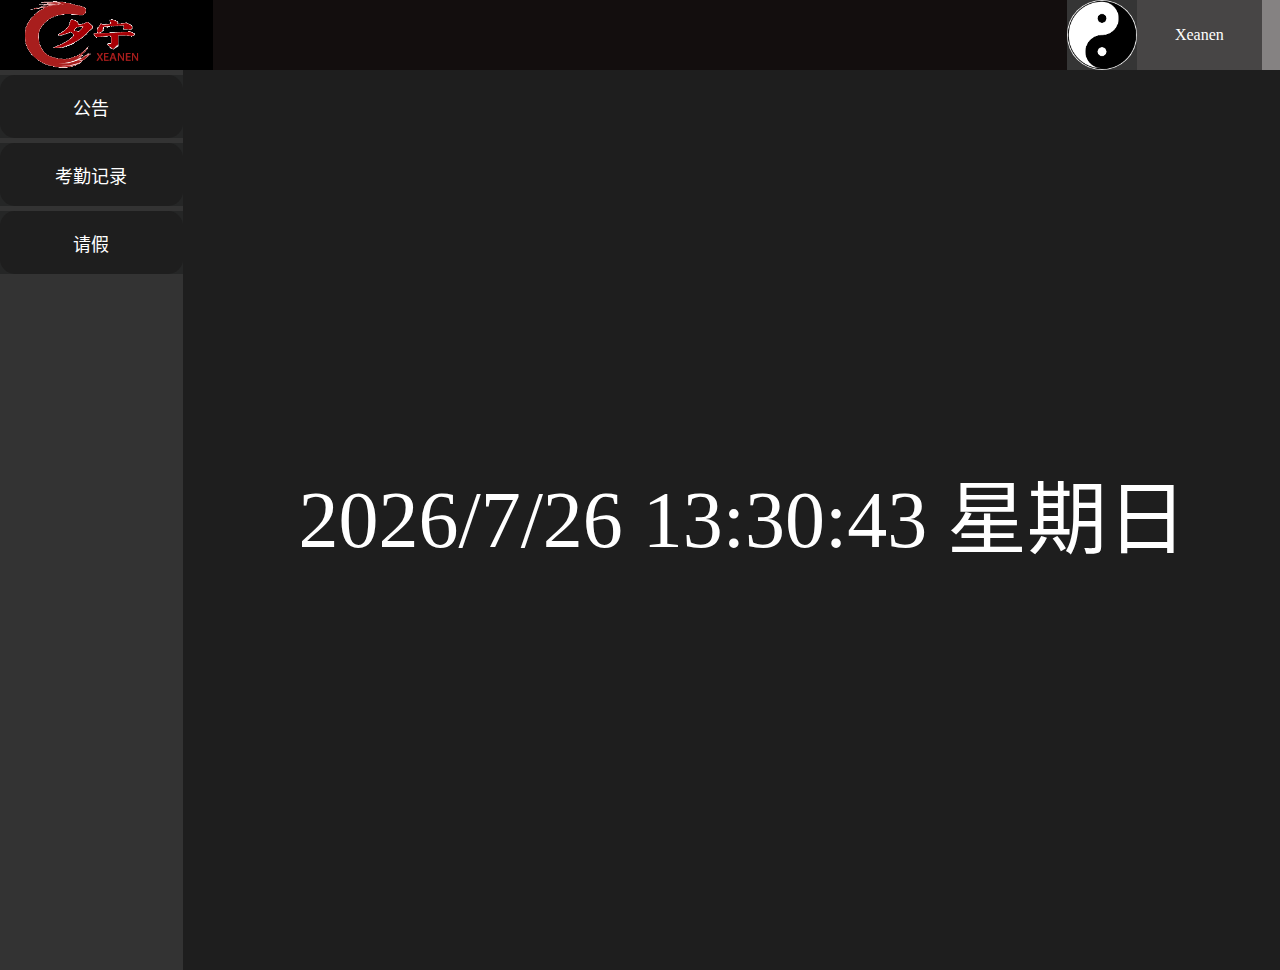
<file: index.html>
<!DOCTYPE html>
<html lang="zh-CN">
<head>
    <meta charset="UTF-8">
    <meta http-equiv="X-UA-Compatible" content="IE=edge">
    <meta name="viewport" content="width=device-width, initial-scale=1.0">
    <link rel="stylesheet" type="text/css" href="/index/style.css">
    <link rel="shortcut icon" type="image/x-icon" href="/images/logo2.gif">
    <link rel="stylesheet" href="https://cdn.staticfile.org/font-awesome/4.7.0/css/font-awesome.css">
    <script src="/index/script.js"></script>
    <title>home</title>
</head>
<body style="overflow:hidden">
    <div style="width: 100%;height: 70px;background-color: rgb(19, 14, 14);" class="flex">
        <div style="flex:1;height: 70px;background-color: rgb(0, 0, 0);">
            <img src="/images/logo.png" width="60%" height="70px" style="margin-left:10% ;">
        </div>
        <div style="flex:4;height: 70px;"></div>
        <div style="flex:1;height: 70px;background-color: rgb(53, 53, 53);" class="flex">
           <div style="height: 70px;width: 70px;">
               <img src="[data-uri]" width="70" height="70" style="border-radius: 50%;">
           </div>
           <div style="flex:1;height: 70px;background-color: blue;" class="flex">
               <div style="flex:7;background-color: rgb(71, 69, 69);height: 70px;" class="column">
                   <div style="margin: auto;text-align: center;overflow: auto;color: white;">Xeanen</div>
               </div>
               <div style="flex:1;height: 70px;background-color: rgb(133, 130, 130);" class="column">
                   <button class="dropdown fa fa-angle-down" style="text-align: center;margin: auto;font-size: 29px;background-color: rgb(133, 130, 130);border: 0px;cursor: pointer;">
                        <div class="dropdown-content dingwei" style="border-radius: 10px;">
                            <div style="height: 100%;width: 100%;" class="column">
                                <div style="flex:0.5;width: 100%;"></div>
                                <div style="flex:1;width: 100%;" class="yyan">
                                    <font style="color: white;font-size: large;">设置</font>
                                </div>
                                <div style="flex:1;width: 100%;margin-top: 5px;"class="yyan">
                                     <font style="color: white;font-size: large;">下班</font>
                                </div>
                                <div style="flex:1;width: 100%;margin-top: 5px;"class="yyan" onclick="logout()">
                                    <font style="color: white;font-size: large;">退出</font>
                                </div>
                                <div style="flex:5.8;width: 100%;"></div>
                            </div>
                        </div>
                   </button>
               </div>
           </div>
        </div>
    </div>
    <div class="flex">
        <div style="background-color:rgb(51,51 ,51);height: 100vh;" class="flex1">
            <a href="/announcement/index.html" style="color: white;text-decoration: none">
                <div style="width: 100%;background-color: rgb(37,38 ,38);height: 7%;margin-top: 5px;">
                    <button type="button" style="width: 100%;height: 100%;border-radius: 15px;cursor: pointer;background-color: rgb(30,30,30);border: 0px;color: white;font-size: large;" class="yyan">
                        公告
                    </button>
                </div>
            </a>
            <a href="/kaoqinjilu/index.html" style="color: white;text-decoration: none">
                <div style="width: 100%;background-color: rgb(37,38 ,38);height: 7%;margin-top: 5px;">
                    <button type="button" style="width: 100%;height: 100%;border-radius: 15px;cursor: pointer;background-color: rgb(30,30,30);border: 0px;color: white;font-size: large;" class="yyan">
                        考勤记录
                    </button>
                </div>
            </a>
            <a href="/qingjia/index.html" style="color: white;text-decoration: none">
                <div style="width: 100%;background-color: rgb(37,38 ,38);height: 7%;margin-top: 5px;">
                    <button type="button" style="width: 100%;height: 100%;border-radius: 15px;cursor: pointer;background-color: rgb(30,30,30);border: 0px;color: white;font-size: large;" class="yyan">
                        请假
                    </button>
                </div>
            </a>
        </div>
        <div class="flex6"style="height:100vh;overflow:auto;background-color:rgb(30,30,30);display: flex;align-items:center;">
            <div style="margin: auto;">
                <div class="date" id="date">
                </div>
            </div>
        </div>
    </div>
</body>
</html>
</file>
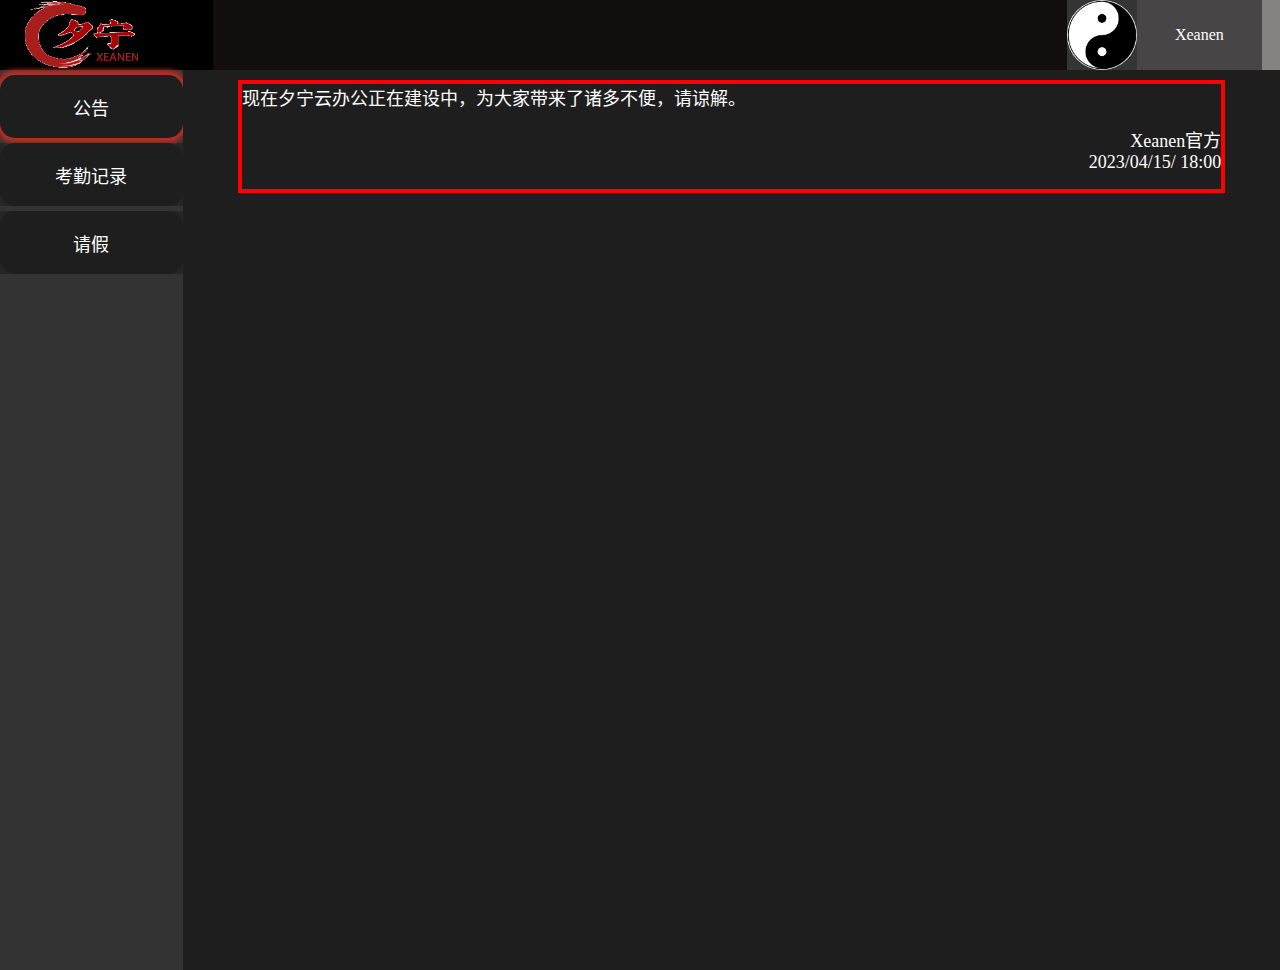
<file: announcement/index.html>
<!DOCTYPE html>
<html lang="zh-CN">
<head>
    <meta charset="UTF-8">
    <meta http-equiv="X-UA-Compatible" content="IE=edge">
    <meta name="viewport" content="width=device-width, initial-scale=1.0">
    <link rel="stylesheet" type="text/css" href="/announcement/style.css">
    <link rel="shortcut icon" type="image/x-icon" href="/images/logo2.gif">
    <link rel="stylesheet" href="https://cdn.staticfile.org/font-awesome/4.7.0/css/font-awesome.css">
    <title>公告</title>
    <script src="/announcement/script.js"></script>
</head>
<body style="overflow:hidden">
    <div style="width: 100%;height: 70px;background-color: rgb(19, 14, 14);" class="flex">
        <div style="flex:1;height: 70px;background-color: rgb(0, 0, 0);">
            <a href="/index.html">
                <img src="/images/logo.png" width="60%" height="70px" style="margin-left:10% ;">
            </a>
        </div>
        <div style="flex:4;height: 70px;"></div>
        <div style="flex:1;height: 70px;background-color: rgb(53, 53, 53);" class="flex">
           <div style="height: 70px;width: 70px;">
               <img src="[data-uri]" width="70" height="70" style="border-radius: 50%;">
           </div>
           <div style="flex:1;height: 70px;background-color: blue;" class="flex">
               <div style="flex:7;background-color: rgb(71, 69, 69);height: 70px;" class="column">
                   <div style="margin: auto;text-align: center;overflow: auto;color: white;">Xeanen</div>
               </div>
               <div style="flex:1;height: 70px;background-color: rgb(133, 130, 130);" class="column">
                   <button class="dropdown fa fa-angle-down" style="text-align: center;margin: auto;font-size: 29px;background-color: rgb(133, 130, 130);border: 0px;cursor: pointer;">
                        <div class="dropdown-content dingwei" style="border-radius: 10px;">
                            <div style="height: 100%;width: 100%;" class="column">
                                <div style="flex:0.5;width: 100%;">
                                     <font style="color: white;font-size: large;"></font>
                                </div>
                                <div style="flex:1;width: 100%;" class="yyan">
                                    <font style="color: white;font-size: large;">设置</font>
                                </div>
                                <div style="flex:1;width: 100%;margin-top: 5px;"class="yyan">
                                     <font style="color: white;font-size: large;">下班</font>
                                </div>
                                <div style="flex:1;width: 100%;margin-top: 5px;"class="yyan" onclick="logout()">
                                    <font style="color: white;font-size: large;">退出</font>
                               </div>
                                <div style="flex:5.8;width: 100%;">
                                    <font style="color: white;font-size: large;"></font>
                               </div>
                            </div>
                        </div>
                   </button>
               </div>
           </div>
        </div>
    </div>
    <div class="flex">
        <div style="background-color:rgb(51,51 ,51);height: 100vh;" class="flex1">
            <a style="color: white;text-decoration: none">
                <div style="width: 100%;background-color: rgb(37,38 ,38);height: 7%;margin-top: 5px;">
                    <button type="button" style="width: 100%;height: 100%;border-radius: 15px;cursor: pointer;background-color: rgb(30,30,30);border: 0px;" class="yybn">
                        <font style="color: white;font-size: large;">
                            公告
                        </font>
                    </button>
                </div>
            </a>
            <a href="/kaoqinjilu/index.html" style="color: white;text-decoration: none">
                <div style="width: 100%;background-color: rgb(37,38 ,38);height: 7%;margin-top: 5px;">
                    <button type="button" style="width: 100%;height: 100%;border-radius: 15px;cursor: pointer;background-color: rgb(30,30,30);border: 0px;color: white;font-size: large;" class="yyan">
                        考勤记录
                    </button>
                </div>
            </a>
            <a href="/qingjia/index.html" style="color: white;text-decoration: none">
                <div style="width: 100%;background-color: rgb(37,38 ,38);height: 7%;margin-top: 5px;">
                    <button type="button" style="width: 100%;height: 100%;border-radius: 15px;cursor: pointer;background-color: rgb(30,30,30);border: 0px;color: white;font-size: large;" class="yyan">
                        请假
                    </button>
                </div>
            </a>
        </div>
        <div class="flex6"style="height:100vh;overflow:auto;background-color:rgb(30,30,30);overflow: auto;">
            <div style="width: 90%;margin: auto;max-height:300px;padding: 10px;">
                <div style="border: 4px solid red;max-height: 100%;overflow: auto;color:white;">
                    <font style="font-size: large;">
                        现在夕宁云办公正在建设中，为大家带来了诸多不便，请谅解。
                    </font>
                    <p style="width: 100%;text-align: end;">
                        <font style="font-size: large;">
                            Xeanen官方<br>2023/04/15/ 18:00
                        </font>
                    </p>
                </div>
            </div>
            <div style="width: 100%;height: 75px;"></div>
        </div>
    </div>
</body>
</html>
</file>
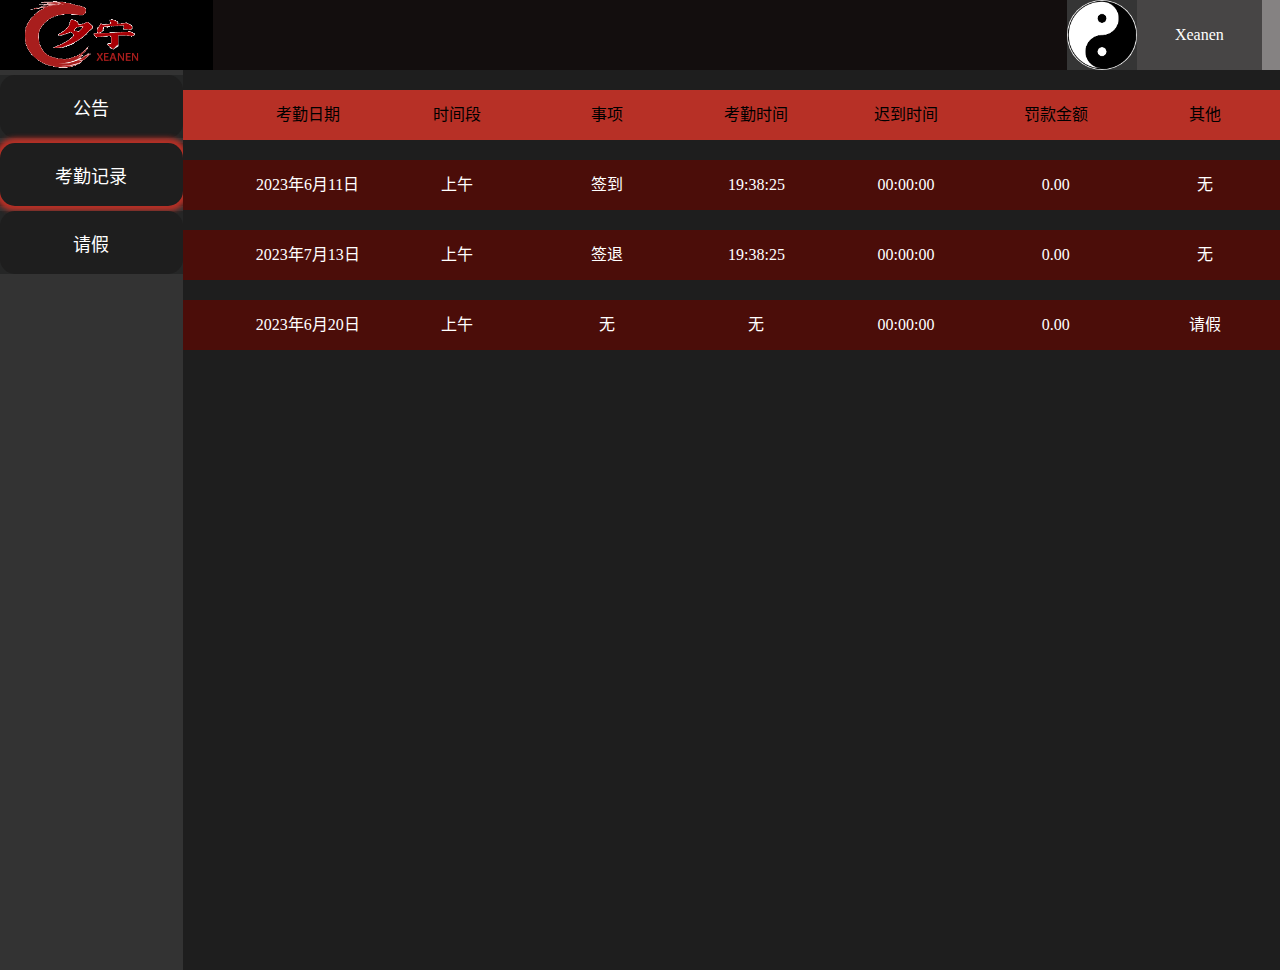
<file: kaoqinjilu/index.html>
<!DOCTYPE html>
<html lang="zh-CN">
<head>
    <meta charset="UTF-8">
    <meta http-equiv="X-UA-Compatible" content="IE=edge">
    <meta name="viewport" content="width=device-width, initial-scale=1.0">
    <link rel="stylesheet" type="text/css" href="/kaoqinjilu/style.css">
    <link rel="shortcut icon" type="image/x-icon" href="/images/logo2.gif">
    <link rel="stylesheet" href="https://cdn.staticfile.org/font-awesome/4.7.0/css/font-awesome.css">
    <script src="/kaoqinjilu/script.js"></script>
    <title>考勤记录</title>
</head>
<body style="overflow:hidden">
    <div style="width: 100%;height: 70px;background-color: rgb(19, 14, 14);" class="flex">
        <div style="flex:1;height: 70px;background-color: rgb(0, 0, 0);">
            <a href="/index.html">    
                <img src="/images/logo.png" width="60%" height="70px" style="margin-left:10% ;">
            </a>
        </div>
        <div style="flex:4;height: 70px;"></div>
        <div style="flex:1;height: 70px;background-color: rgb(53, 53, 53);" class="flex">
           <div style="height: 70px;width: 70px;">
               <img src="[data-uri]" width="70" height="70" style="border-radius: 50%;">
           </div>
           <div style="flex:1;height: 70px;background-color: blue;" class="flex">
               <div style="flex:7;background-color: rgb(71, 69, 69);height: 70px;" class="column">
                   <div style="margin: auto;text-align: center;overflow: auto;color: white;">Xeanen</div>
               </div>
               <div style="flex:1;height: 70px;background-color: rgb(133, 130, 130);" class="column">
                   <button class="dropdown fa fa-angle-down" style="text-align: center;margin: auto;font-size: 29px;background-color: rgb(133, 130, 130);border: 0px;cursor: pointer;">
                        <div class="dropdown-content dingwei" style="border-radius: 10px;">
                            <div style="height: 100%;width: 100%;" class="column">
                                <div style="flex:0.5;width: 100%;"></div>
                                <div style="flex:1;width: 100%;" class="yyan">
                                    <font style="color: white;font-size: large;">设置</font>
                                </div>
                                <div style="flex:1;width: 100%;margin-top: 5px;"class="yyan">
                                     <font style="color: white;font-size: large;">下班</font>
                                </div>
                                <div style="flex:1;width: 100%;margin-top: 5px;"class="yyan" onclick="logout()">
                                    <font style="color: white;font-size: large;">退出</font>
                                </div>
                                <div style="flex:5.8;width: 100%;"></div>
                            </div>
                        </div>
                   </button>
               </div>
           </div>
        </div>
    </div>
    <div class="flex">
        <div style="background-color:rgb(51,51 ,51);height: 100vh;" class="flex1">
            <a href="/announcement/index.html" style="color: white;text-decoration: none">
                <div style="width: 100%;background-color: rgb(37,38 ,38);height: 7%;margin-top: 5px;">
                    <button type="button" style="width: 100%;height: 100%;border-radius: 15px;cursor: pointer;background-color: rgb(30,30,30);border: 0px;color: white;font-size: large;" class="yyan">
                        公告
                    </button>
                </div>
            </a>
            <a style="color: white;text-decoration: none">
                <div style="width: 100%;background-color: rgb(37,38 ,38);height: 7%;margin-top: 5px;">
                    <button type="button" style="width: 100%;height: 100%;border-radius: 15px;cursor: pointer;background-color: rgb(30,30,30);border: 0px;color: white;font-size: large;" class="yybn">
                        考勤记录
                    </button>
                </div>
            </a>
            <a href="/qingjia/index.html" style="color: white;text-decoration: none">
                <div style="width: 100%;background-color: rgb(37,38 ,38);height: 7%;margin-top: 5px;">
                    <button type="button" style="width: 100%;height: 100%;border-radius: 15px;cursor: pointer;background-color: rgb(30,30,30);border: 0px;color: white;font-size: large;" class="yyan">
                        请假
                    </button>
                </div>
            </a>
        </div>
        <div class="flex6"style="height:100vh;overflow:auto;background-color:rgb(30,30,30);">
            <div style="width: 100%;height: 50px;background-color: rgb(183, 48, 38);margin-top: 20px;" class="flex">
                <div style="width: 50px;;height:100%;"></div>
                <div style="flex:2;height:100%;text-align: center;line-height: 50px;">考勤日期</div>
                <div style="flex:2;height:100%;text-align: center;line-height: 50px;">时间段</div>
                <div style="flex:2;height:100%;text-align: center;line-height: 50px;">事项</div>
                <div style="flex:2;height:100%;text-align: center;line-height: 50px;">考勤时间</div>
                <div style="flex:2;height:100%;text-align: center;line-height: 50px;">迟到时间</div>
                <div style="flex:2;height:100%;text-align: center;line-height: 50px;">罚款金额</div>
                <div style="flex:2;height:100%;text-align: center;line-height: 50px;">其他</div>
            </div>
            <div style="width: 100%;height: 50px;background-color: rgb(75, 13, 9);margin-top: 20px;" class="flex">
                <div style="width: 50px;;height:100%;"></div>
                <div style="flex:2;height:100%;text-align: center;line-height: 50px;color: white;">2023年6月11日</div>
                <div style="flex:2;height:100%;text-align: center;line-height: 50px;color: white;">上午</div>
                <div style="flex:2;height:100%;text-align: center;line-height: 50px;color: white;">签到</div>
                <div style="flex:2;height:100%;text-align: center;line-height: 50px;color: white;">19:38:25</div>
                <div style="flex:2;height:100%;text-align: center;line-height: 50px;color: white;">00:00:00</div>
                <div style="flex:2;height:100%;text-align: center;line-height: 50px;color: white;">0.00</div>
                <div style="flex:2;height:100%;text-align: center;line-height: 50px;color: white;">无</div>
            </div>
            <div style="width: 100%;height: 50px;background-color: rgb(75, 13, 9);margin-top: 20px;" class="flex">
                <div style="width: 50px;;height:100%;"></div>
                <div style="flex:2;height:100%;text-align: center;line-height: 50px;color: white;">2023年7月13日</div>
                <div style="flex:2;height:100%;text-align: center;line-height: 50px;color: white;">上午</div>
                <div style="flex:2;height:100%;text-align: center;line-height: 50px;color: white;">签退</div>
                <div style="flex:2;height:100%;text-align: center;line-height: 50px;color: white;">19:38:25</div>
                <div style="flex:2;height:100%;text-align: center;line-height: 50px;color: white;">00:00:00</div>
                <div style="flex:2;height:100%;text-align: center;line-height: 50px;color: white;">0.00</div>
                <div style="flex:2;height:100%;text-align: center;line-height: 50px;color: white;">无</div>
            </div>            <div style="width: 100%;height: 50px;background-color: rgb(75, 13, 9);margin-top: 20px;" class="flex">
                <div style="width: 50px;;height:100%;"></div>
                <div style="flex:2;height:100%;text-align: center;line-height: 50px;color: white;">2023年6月20日</div>
                <div style="flex:2;height:100%;text-align: center;line-height: 50px;color: white;">上午</div>
                <div style="flex:2;height:100%;text-align: center;line-height: 50px;color: white;">无</div>
                <div style="flex:2;height:100%;text-align: center;line-height: 50px;color: white;">无</div>
                <div style="flex:2;height:100%;text-align: center;line-height: 50px;color: white;">00:00:00</div>
                <div style="flex:2;height:100%;text-align: center;line-height: 50px;color: white;">0.00</div>
                <div style="flex:2;height:100%;text-align: center;line-height: 50px;color: white;">请假</div>
            </div>
        </div>
    </div>
</body>
</html>
</file>
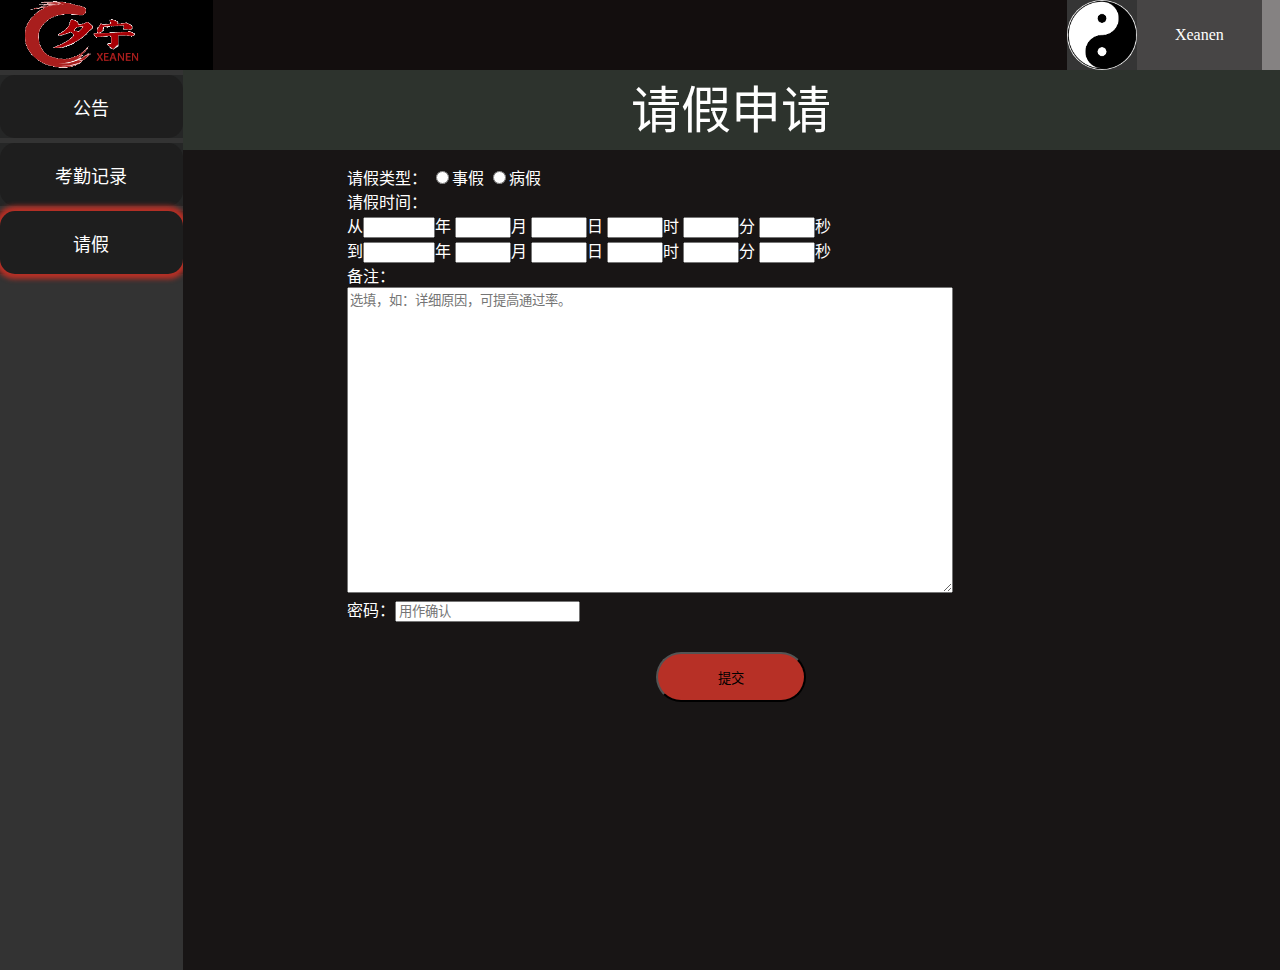
<file: qingjia/index.html>
<!DOCTYPE html>
<html lang="zh-CN">
<head>
    <meta charset="UTF-8">
    <meta http-equiv="X-UA-Compatible" content="IE=edge">
    <meta name="viewport" content="width=device-width, initial-scale=1.0">
    <link rel="stylesheet" type="text/css" href="/qingjia/style.css">
    <link rel="shortcut icon" type="image/x-icon" href="/images/logo2.gif">
    <link rel="stylesheet" href="https://cdn.staticfile.org/font-awesome/4.7.0/css/font-awesome.css">
    <script src="/qingjia/script.js"></script>
    <title>请假</title>
</head>
<body style="overflow:hidden">
    <div style="width: 100%;height: 70px;background-color: rgb(19, 14, 14);" class="flex">
        <div style="flex:1;height: 70px;background-color: rgb(0, 0, 0);">
            <img src="/images/logo.png" width="60%" height="70px" style="margin-left:10% ;">
        </div>
        <div style="flex:4;height: 70px;"></div>
        <div style="flex:1;height: 70px;background-color: rgb(53, 53, 53);" class="flex">
           <div style="height: 70px;width: 70px;">
               <img src="[data-uri]" width="70" height="70" style="border-radius: 50%;">
           </div>
           <div style="flex:1;height: 70px;background-color: blue;" class="flex">
               <div style="flex:7;background-color: rgb(71, 69, 69);height: 70px;" class="column">
                   <div style="margin: auto;text-align: center;overflow: auto;color: white;">Xeanen</div>
               </div>
               <div style="flex:1;height: 70px;background-color: rgb(133, 130, 130);" class="column">
                   <button class="dropdown fa fa-angle-down" style="text-align: center;margin: auto;font-size: 29px;background-color: rgb(133, 130, 130);border: 0px;cursor: pointer;">
                        <div class="dropdown-content dingwei" style="border-radius: 10px;">
                            <div style="height: 100%;width: 100%;" class="column">
                                <div style="flex:0.5;width: 100%;"></div>
                                <div style="flex:1;width: 100%;" class="yyan">
                                    <font style="color: white;font-size: large;">设置</font>
                                </div>
                                <div style="flex:1;width: 100%;margin-top: 5px;"class="yyan">
                                     <font style="color: white;font-size: large;">下班</font>
                                </div>
                                <div style="flex:1;width: 100%;margin-top: 5px;"class="yyan" onclick="logout()">
                                    <font style="color: white;font-size: large;">退出</font>
                                </div>
                                <div style="flex:5.8;width: 100%;"></div>
                            </div>
                        </div>
                   </button>
               </div>
           </div>
        </div>
    </div>
    <div class="flex">
        <div style="background-color:rgb(51,51 ,51);height: 100vh;" class="flex1">
            <a href="/announcement/index.html" style="color: white;text-decoration: none">
                <div style="width: 100%;background-color: rgb(37,38 ,38);height: 7%;margin-top: 5px;">
                    <button type="button" style="width: 100%;height: 100%;border-radius: 15px;cursor: pointer;background-color: rgb(30,30,30);border: 0px;color: white;font-size: large;" class="yyan">
                        公告
                    </button>
                </div>
            </a>
            <a href="/kaoqinjilu/index.html" style="color: white;text-decoration: none">
                <div style="width: 100%;background-color: rgb(37,38 ,38);height: 7%;margin-top: 5px;">
                    <button type="button" style="width: 100%;height: 100%;border-radius: 15px;cursor: pointer;background-color: rgb(30,30,30);border: 0px;color: white;font-size: large;" class="yyan">
                        考勤记录
                    </button>
                </div>
            </a>
            <a href="/qingjia/index.html" style="color: white;text-decoration: none">
                <div style="width: 100%;background-color: rgb(37,38 ,38);height: 7%;margin-top: 5px;">
                    <button type="button" style="width: 100%;height: 100%;border-radius: 15px;cursor: pointer;background-color: rgb(30,30,30);border: 0px;color: white;font-size: large;" class="yybn">
                        请假
                    </button>
                </div>
            </a>
        </div>
        <div class="flex6"style="height:100vh;overflow:auto;background-color: rgb(30,30,30);overflow: hidden;">
                <div style="width: 100%;height: 80px;background-color: rgb(45, 51, 45);color:white;font-size: 50px;text-align: center;">请假申请</div>
                <form style="width: 100%;height: 100%;background-color: rgb(24, 21, 21);color: white;" action="/qingjia/script.php" target="_self" method="post" autocomplete="on">
                    <div style="width: 100%;height: 100%;padding-top: 15px;">
                        <div style="margin-left: 15%;">
                            请假类型：
                            <input type="radio" name="sex" value="male">事假
                            <input type="radio" name="sex" value="female">病假
                            <br>请假时间：<br>
                            从<input type="number" min="2010" max="2999">年
                            <input type="number" min="1" max="12">月
                            <input type="number" min="1" max="31">日
                            <input type="number" min="0" max="23">时
                            <input type="number" min="0" max="59">分
                            <input type="number" min="0" max="59">秒
                            <br>到<input type="number" min="2010" max="2999">年
                            <input type="number" min="1" max="12">月
                            <input type="number" min="1" max="31">日
                            <input type="number" min="0" max="23">时
                            <input type="number" min="0" max="59">分
                            <input type="number" min="0" max="59">秒<br>
                            备注：<br><textarea placeholder="选填，如：详细原因，可提高通过率。" style="width: 600px;height:300px;"></textarea><br>
                            密码：<input type="password" placeholder="用作确认">
                        </div>
                        <div style="text-align: center;"><input type="submit" value="提交" class="submit"></div>
                    </div>
                </form>
        </div>
    </div>
</body>
</html>
</file>
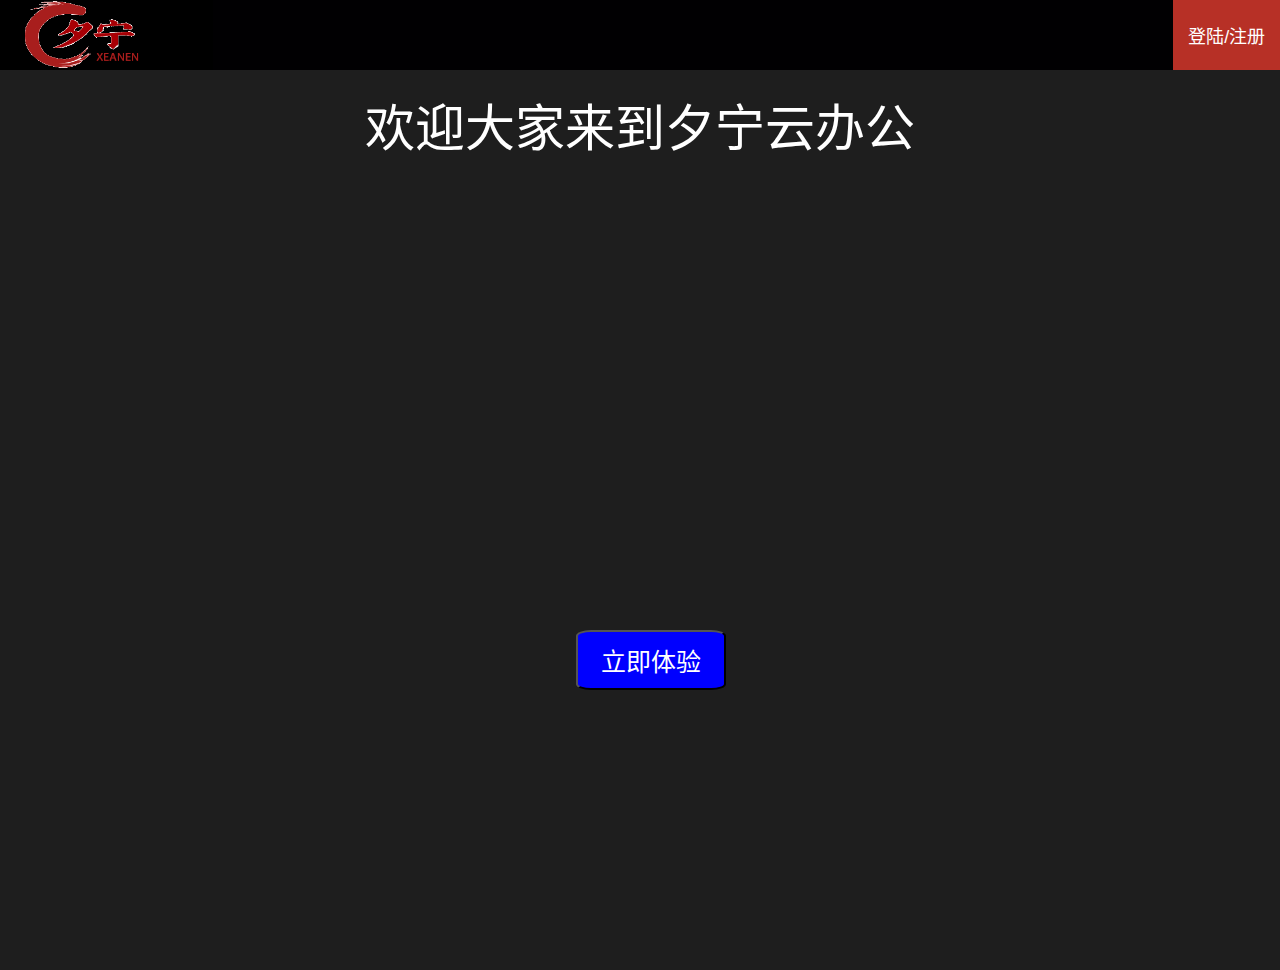
<file: welcome/index.html>
<!DOCTYPE html>
<html lang="zh-CN">
<head>
    <meta charset="UTF-8">
    <meta http-equiv="X-UA-Compatible" content="IE=edge">
    <meta name="viewport" content="width=device-width, initial-scale=1.0">
    <link rel="stylesheet" type="text/css" href="/welcome/style.css">
    <link rel="shortcut icon" type="image/x-icon" href="/images/logo2.gif">
    <link rel="stylesheet" href="https://cdn.staticfile.org/font-awesome/4.7.0/css/font-awesome.css">
    <script src="/welcome/script.js"></script>
    <title>欢迎</title>
</head>
<body style="overflow:hidden">
    <div style="width: 100%;height: 70px;background-color: rgb(1, 0, 2);" class="flex">
        <div style="flex:1;height: 70px;background-color: rgb(0, 0, 0);">
            <img src="/images/logo.png" width="60%" height="70px" style="margin-left:10% ;">
        </div>
        <div style="flex:4;height: 70px;"></div>
        <div style="flex:1;height: 70px;background-color: rgb(1,0,2);" class="flex">
            <div style="height: 70px;flex:1;"></div>
            <div style="height: 70px;flex:1;">
                <button style="color: white;border: 0px;background-color: rgb(183, 48, 38);cursor: pointer;font-size: large;text-align: center;width: 100%;height:100%;" onclick="login()">登陆/注册</button>
            </div>
        </div>
    </div>
    <div style="width: 100%;height: 100vh;background-color: rgb(30,30,30);">
        <div id="canvas-container"></div>

  <script src="https://threejs.org/build/three.js"></script>
  <script>
    var scene = new THREE.Scene();
    var textureLoader = new THREE.TextureLoader();
    var texture = textureLoader.load('/images/welcome.png');
    scene.background = texture;
    var camera = new THREE.PerspectiveCamera(75, window.innerWidth / window.innerHeight, 0.1, 1000);
    camera.position.z = 5;
    var renderer = new THREE.WebGLRenderer();
    renderer.setSize(window.innerWidth, window.innerHeight);
    document.getElementById("canvas-container").appendChild(renderer.domElement);
    var geometry = new THREE.SphereGeometry(1.8, 64, 64);
    var texture = new THREE.TextureLoader().load('/images/welcome.jpg');
    var material = new THREE.MeshPhongMaterial({ map: texture });
    var sphere = new THREE.Mesh(geometry, material);
    scene.add(sphere);
    sphere.position.set(0, 0, 0);
    var light = new THREE.PointLight("white", 2);
    light.position.set(0, 1, 5);
    light.distance = 10; 
    light.decay = 2; 
    scene.add(light);
    function animate() {
      requestAnimationFrame(animate);
      sphere.rotation.y -= -0.01;
      renderer.render(scene, camera);
    }
    animate();
    var target = new THREE.Vector3(10, -5, 10);
    sphere.lookAt(target); 
  </script>
        <div style="position: absolute;top:70px;text-align: center;width: 100%;">
            <br>
            <font style="font-size: 50px;color: white;" >欢迎大家来到夕宁云办公</font>
        </div>
        <div style="position: absolute;top:70%;left: 45%;">
            <a href="/login/index.html">
                <button style="background-color: blue;cursor: pointer;width: 150px;height: 60px;border-radius: 10%;">
                    <font style="font-size: 25px;color: white;" >立即体验</font>
                </button>
            </a>
        </div>
        </a>
    </div>
</body>
</html>
</file>
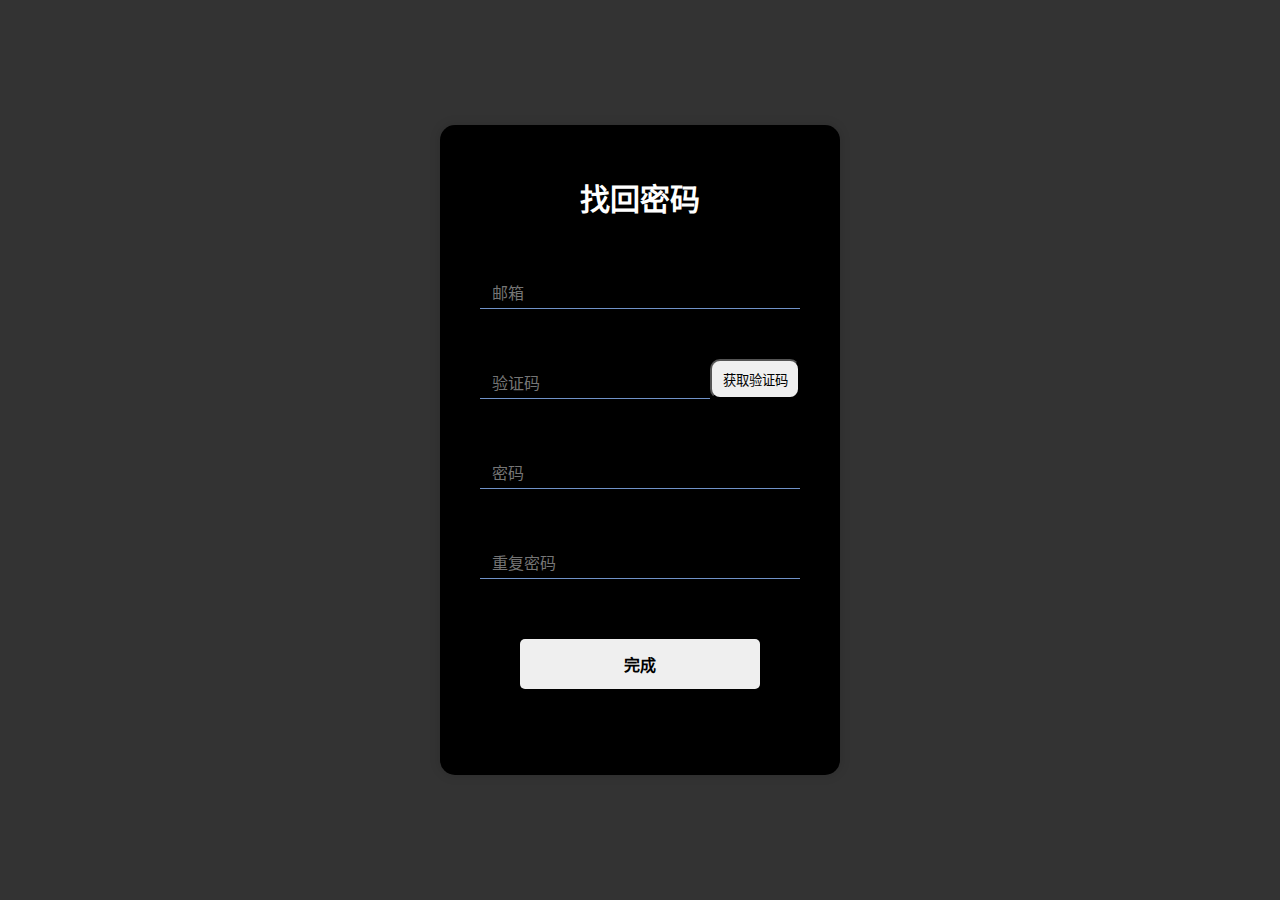
<file: login/zhaohuimima/index.html>
<html lang="zh-CN">
<head>
  <meta charset="UTF-8">
  <meta http-equiv="X-UA-Compatible" content="IE=edge">
  <meta name="viewport" content="width=device-width, initial-scale=1.0">
  <link rel="stylesheet" type="text/css" href="/login/zhaohuimima/style.css">
  <script src="/login/zhaohuimima/script.js"></script>
  <title>找回密码</title>
</head>
<body>
  <div class="box">
    <div class="right">
      <h4>找回密码</h4>
      <form action="/login/zhaohuimima/script.php" method="post">
        <input type="email" placeholder="邮箱" class="input" name="email">
        <div style="width:80%;" class="flex">
            <input type="text" placeholder="验证码" class="input" name="yanzhengma">
            <button style="height: 4rem;cursor: pointer;width: 100px;border-radius: 10px;margin-top: 5rem;" onclick="yanzhengma" type="button">获取验证码</button>
        </div>
        <input type="password" placeholder="密码" class="input" name="password">
        <input type="password" placeholder="重复密码" class="input" name="again">
        <input type="submit" value="完成" class="button">
      </form>
    </div>
  </div>
</body>
</html>
</file>
<file: index/style.css>
.flex{
    display: flex;
}
.flex1{
    flex:1
}
.flex6{
    flex:6
}
.column{
    display: flex;
    flex-direction: column;
}
.flex2{
    flex:2;
}
.yyan:hover{
    box-shadow: 0px 0px 5px 5px rgb(183, 48, 38);
}
body{
    margin: 0px;
}
.dingwei{
    position:fixed;
    top:40px;
    left: -65px;
}
.dropdown {
    position: relative;
  }
  
.dropdown-content {
    display: none;
    position: absolute;
    background-color: #525252;
    width: 90px;
    height: 300px;
    margin-top: 0px;
}
  
.dropdown:focus .dropdown-content {
    display: block;
    right: 0;
}

.date{
    width: 70rem;
    height: 100px;
    text-align: center;
    vertical-align:middle;
    line-height: 100px;
    font-size: 80px;
    color: white;
}
</file>
<file: announcement/style.css>
.flex{
    display: flex;
}
.flex1{
    flex:1
}
.flex6{
    flex:6
}
.column{
    display: flex;
    flex-direction: column;
}
.flex2{
    flex:2;
}
.yyan:hover{
    box-shadow: 0px 0px 5px 5px rgb(183, 48, 38);
}
.yybn{
    box-shadow: 0px 0px 5px 5px rgb(183, 48, 38);
}
body{
    margin: 0px;
}
.dingwei{
    position:fixed;
    top:40px;
    left: -65px;
}
.dropdown {
    position: relative;
  }
  
.dropdown-content {
    display: none;
    position: absolute;
    background-color: #525252;
    width: 90px;
    height: 300px;
    margin-top: 0px;
  }
  
  .dropdown:focus .dropdown-content {
    display: block;
    right: 0;
  }
</file>
<file: kaoqinjilu/style.css>
.flex{
    display: flex;
}
.flex1{
    flex:1
}
.flex6{
    flex:6
}
.column{
    display: flex;
    flex-direction: column;
}
.flex2{
    flex:2;
}
.yyan:hover{
    box-shadow: 0px 0px 5px 5px rgb(183, 48, 38);
}
.yybn{
    box-shadow: 0px 0px 5px 5px rgb(183, 48, 38);
}
body{
    margin: 0px;
}
.dingwei{
    position:fixed;
    top:40px;
    left: -65px;
}
.dropdown {
    position: relative;
  }
  
.dropdown-content {
    display: none;
    position: absolute;
    background-color: #525252;
    width: 90px;
    height: 300px;
    margin-top: 0px;
  }
  
  .dropdown:focus .dropdown-content {
    display: block;
    right: 0;
  }
</file>
<file: qingjia/style.css>
.flex{
    display: flex;
}
.flex1{
    flex:1
}
.flex6{
    flex:6
}
.column{
    display: flex;
    flex-direction: column;
}
.flex2{
    flex:2;
}
.yyan:hover{
    box-shadow: 0px 0px 5px 5px rgb(183, 48, 38);
}
.yybn{
    box-shadow: 0px 0px 5px 5px rgb(183, 48, 38);
}
body{
    margin: 0px;
}
.dingwei{
    position:fixed;
    top:40px;
    left: -65px;
}
.dropdown {
    position: relative;
  }
  
.dropdown-content {
    display: none;
    position: absolute;
    background-color: #525252;
    width: 90px;
    height: 300px;
    margin-top: 0px;
  }
  
  .dropdown:focus .dropdown-content {
    display: block;
    right: 0;
  }
.submit{
    width: 150px;
    height: 50px;
    border-radius: 50px;
    background-color: rgb(183, 48, 38);
    margin-top:30px;
}
</file>
<file: welcome/style.css>
.flex{
    display: flex;
}
.flex1{
    flex:1
}
.flex6{
    flex:6
}
.column{
    display: flex;
    flex-direction: column;
}
.flex2{
    flex:2;
}
.yyan:hover{
    box-shadow: 0px 0px 5px 5px rgb(183, 48, 38);
}
body{
    margin: 0px;
}
.dingwei{
    position:fixed;
    top:40px;
    left: -65px;
}
.dropdown {
    position: relative;
  }
  
.dropdown-content {
    display: none;
    position: absolute;
    background-color: #525252;
    width: 90px;
    height: 300px;
    margin-top: 0px;
  }
  
  .dropdown:focus .dropdown-content {
    display: block;
    right: 0;
  }
  .img{
    filter: grayscale(100%);
  }
  .canvas-container {
    width: 100%;
    height: 100%;
    background-image: url("/images/welcome.png");
  }
</file>
<file: login/zhaohuimima/style.css>
* {
    /* 清除内，外边距 */
    margin: 0;
    padding: 0;
    box-sizing: border-box;
  }

  html {
    font-size: 10px;
  }

  body {
    background: rgb(51, 51, 51);;
    width: 100vw;
    height: 100vh;
    display: flex;
    justify-content: center;
    align-items: center;
  }

  .box {
    width: 40rem;
    height: 65rem;
    border-radius: 1.5rem;
    background-color: black;
    margin: 10% auto;
    box-shadow: 0 0 1rem 0.2rem rgba(0, 0, 0, 0.1);
    display: flex;
  }


  .box .right {
    flex: 1;
    height: 100%;
    display: flex;
    align-items: center;
    flex-direction: column;
    border-radius: 0 1.5rem 1.5rem 0;

  }

  .box .right h4 {
    margin-top: 5rem;
    font-size: 3rem;
    text-align: center;
    color: white;
  }

  form {
    display: flex;
    flex-direction: column;
    width: 100%;
    align-items: center;

  }

  .box .right form .input {
    outline: none;
    width: 80%;
    height: 4rem;
    color: white;
    font-size: 1.6rem;
    padding: 1rem 0 0 1.2rem;
    border: none;
    border-bottom: 1px solid #7092C8;
    background: transparent;
    margin-top: 5rem;
  }

  .box .right form .button {
    width: 60%;
    height: 5rem;
    font-weight: 600;
    font-size: 1.6rem;
    background-image: black;
    border: none;
    margin-top: 6rem;
    border-radius: 0.5rem;
    transition: all .3s;
    color: black;
    cursor: pointer;
  }

  .box .right form .button:hover {
    /* 加个阴影 */
    box-shadow: 0 0 2rem 0.5rem rgba(0, 0, 0, 0.25);
  }

  .box .right .more {
    width: 100%;
    height: 100%;
    display: flex;
    justify-content: space-between;
    padding: 0 100px;
    margin-top: 1rem;
  }

  .box .right .more a {
    margin-top: 4.5rem;
    font-size: 1.5rem;
    color: #666;
    text-decoration: none;
  }

  ::selection {
    color: #fff;
    background-color: #7092C8;
  }
  .flex{
    display: flex;
  }
</file>
